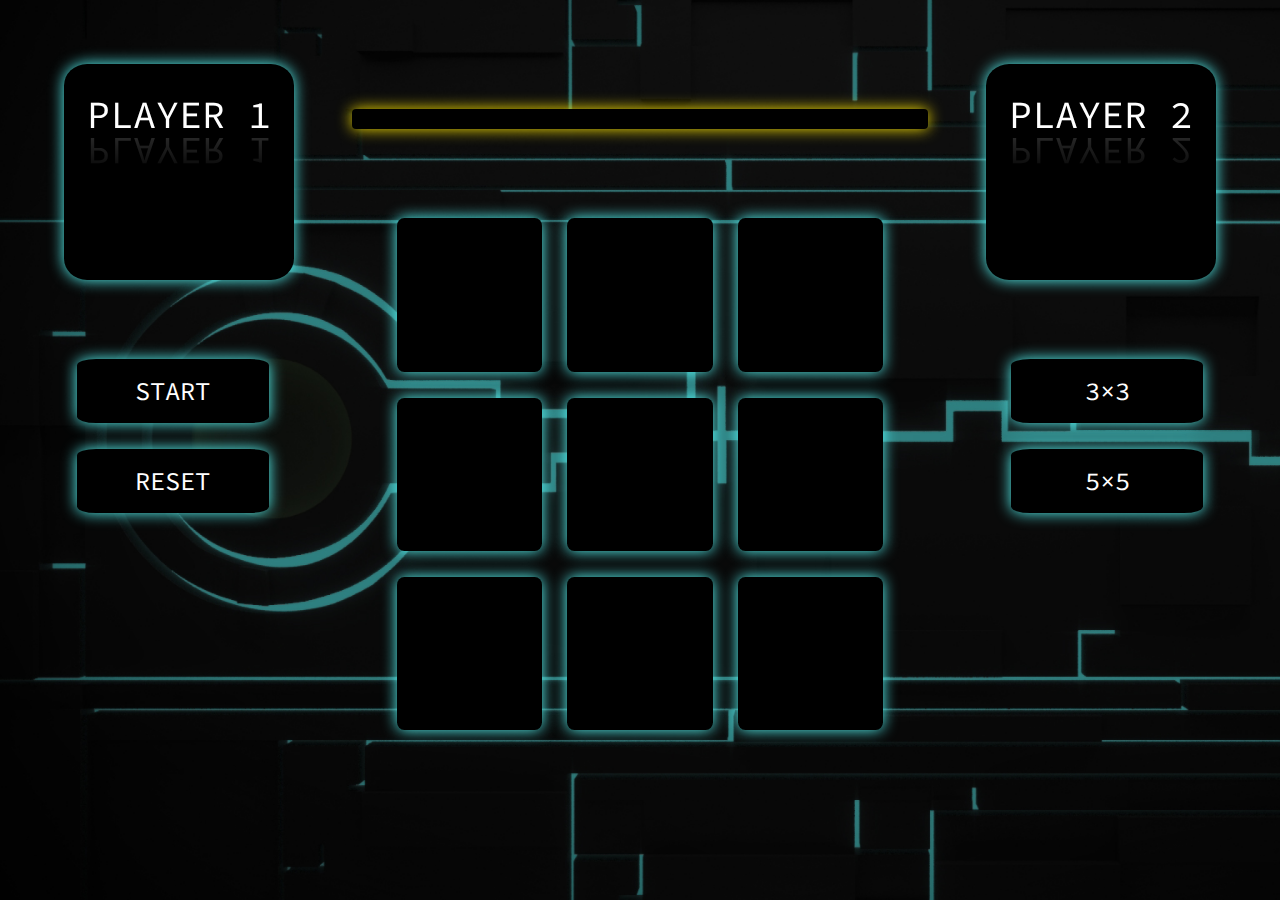
<file: index.html>
<!doctype html>
<html lang="en">
<head>
    <meta charset="UTF-8">
    <meta name="viewport"
          content="width=device-width, user-scalable=no, initial-scale=1.0, maximum-scale=1.0, minimum-scale=1.0">
    <meta http-equiv="X-UA-Compatible" content="ie=edge">
    <title>Tic Tac Toe</title>
    <script src="//js.leapmotion.com/leap-0.6.4.js"></script>
    <script src="//js.leapmotion.com/leap-plugins-0.1.12.js"></script>
    <link href="https://fonts.googleapis.com/css?family=Inconsolata|Nunito" rel="stylesheet">
    <link href="https://fonts.googleapis.com/css?family=Source+Code+Pro" rel="stylesheet">
    <link rel="stylesheet" type="text/css" href="style.css">
    <script src="https://code.jquery.com/jquery-2.2.4.min.js"></script>
    <link rel="stylesheet" href="https://maxcdn.bootstrapcdn.com/bootstrap/3.3.7/css/bootstrap.min.css">
    <script src="https://maxcdn.bootstrapcdn.com/bootstrap/3.3.7/js/bootstrap.min.js"></script>
    <script src="leap_motion_script.js"></script>
    <script src="game.js"></script>
</head>
<body>

<div class="top">
    <div class="player1">
        <p class="playerText">PLAYER 1</p>
        <p class="wincount1"></p>
    </div>

    <div class="time_bar"> <!--Start of the time bar-->
        <div class="progress">
            <div class="progress-bar" role="progressbar" aria-valuenow="0" aria-valuemin="0" aria-valuemax="100"                                                  style="width:0%">
            </div>
        </div>
    </div> <!--End of the time bar-->

    <div class="player2">
        <p class="playerText">PLAYER 2</p>
        <p class="wincount2"></p>
    </div>
</div>

<div class="button_wrapper" id="startAndReset">
    <button class="start">START</button>
    <button class="reset">RESET</button>
</div>

<div class="button_wrapper" id="toggleBetweenBoards">
    <button class="threeXthree">3&times3</button>
    <button class="fiveXfive">5&times5</button>
</div>

<div class="game_board">

</div>

<div id="modalWin" class="modal fade">
    <div class="modal-dialog" role="document">
        <div class="modal-content">
            <div class="modal-header">
                <button type="button" class="close" data-dismiss="modal" aria-label="Close">
                    <span aria-hidden="true">&times;</span>
                </button>
                <h4 class="modal-title">YOU WON!</h4>
            </div>

            <div class="modal-footer">
                <button type="button" class="btn btn-secondary" data-dismiss="modal">Close</button>
            </div>
        </div><!-- /.modal-content -->
    </div><!-- /.modal-dialog -->
</div><!-- /.modal -->


</body>
</html>
</file>
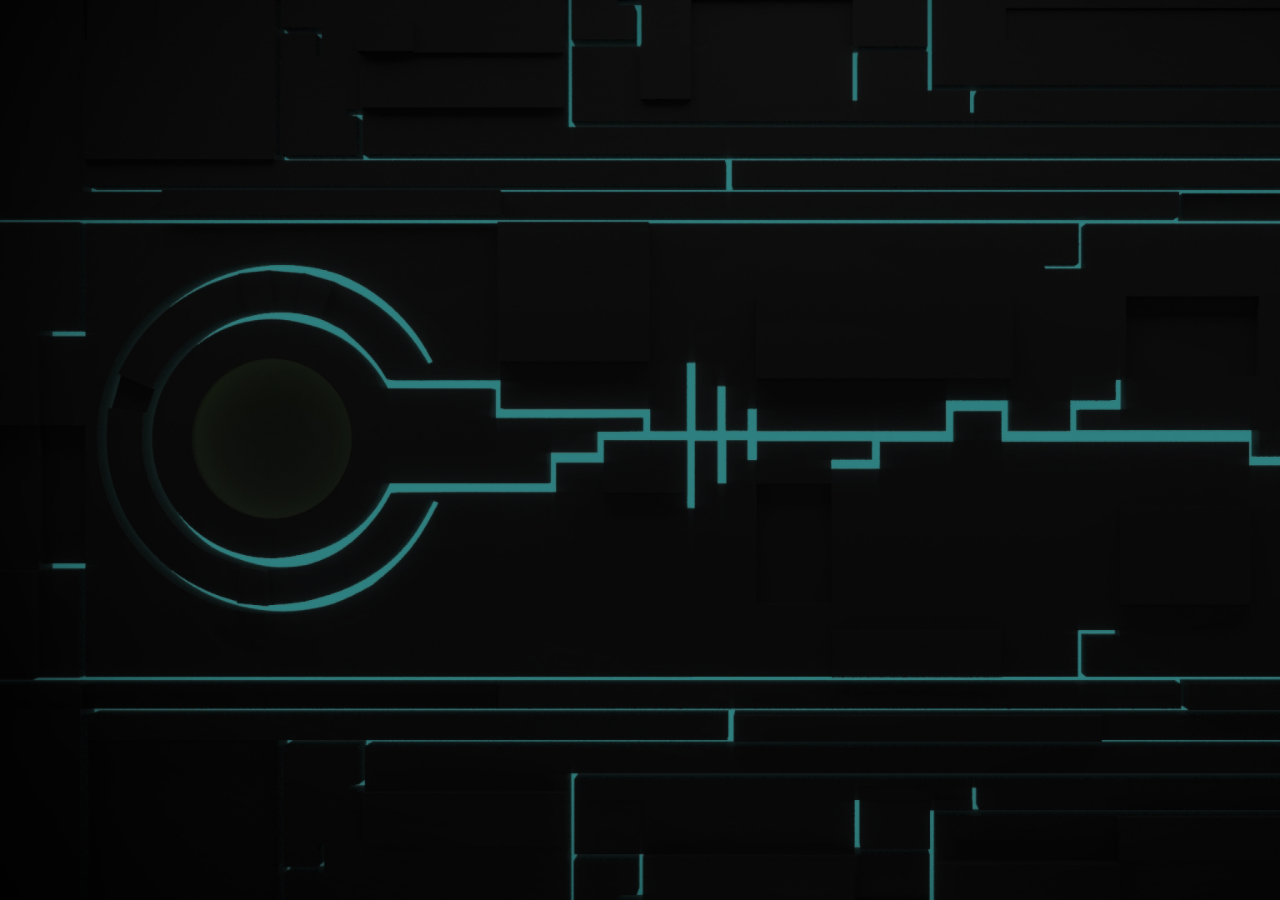
<file: leap_motion_index.html>
<!doctype html>
<html>
<head>
   <link href="style.css" type="text/css" rel="stylesheet">
   <script src="//js.leapmotion.com/leap-0.6.4.js"></script>
   <script src="//js.leapmotion.com/leap-plugins-0.1.12.js"></script>
   <script src="https://code.jquery.com/jquery-2.2.4.min.js" integrity="sha256-BbhdlvQf/xTY9gja0Dq3HiwQF8LaCRTXxZKRutelT44=" crossorigin="anonymous"></script>
   <script src="leap_motion_script.js"></script>

<body class="background">

</body>
</html>
</file>
<file: style.css>
html,
body{
    min-height:100%;
    -webkit-animation: fadein 2s;
    -moz-animation: fadein 2s;
    animation: fadein 2s;
}

@-webkit-keyframes fadein {
    from { opacity: 0; }
    to   { opacity: 1; }
}



body{
    background-image: url('img/grid2.jpg');
    background-repeat: no-repeat;
    background-size:cover;
}

.cell {
    width: 12vw;
    height: 12vw;
    display: inline-block;
    margin: 1vw 1vw;
    background-color: #000000;
    border-radius: 5%;
    box-shadow: 0 0 15px #59fffd;
    color: white;
    text-align: center;
    vertical-align: middle;
    line-height: 12vw;
    font-size: 10vw;
    font-family: 'Nunito', sans-serif;
    font-weight: 100;
    text-shadow: 0 0 15px #59fffd;
    transition: box-shadow 0.5s linear 0s, color 0.5s linear 0s;
    animation: glitch 2s steps(100) infinite;
}

.cell:hover{
    box-shadow: 0 0 15px #fbe303;
}

/*Animated X's and O's*/
@keyframes glitch {
    0% {
        text-shadow: 1px 0 0 red, -1px 0 0 blue;
    }
    1% {
        text-shadow: 1px 0 0 red, -1px 0 0 blue;
    }
    2% {
        text-shadow: 1px 0 0 red, -1px 0 0 blue;
    }
    3% {
        text-shadow: 1px 0 0 red, -1px 0 0 blue;
    }
    4% {
        text-shadow: 1px 0 0 red, -1px 0 0 blue;
    }
    5% {
        text-shadow: -1px 0 0 red, 1px 0 0 blue;
    }
    6% {
        text-shadow: -1px 0 0 red, 1px 0 0 blue;
    }
    7% {
        text-shadow: -1px 0 0 red, 1px 0 0 blue;
    }
    8% {
        text-shadow: -1px 0 0 red, 1px 0 0 blue;
    }
    9% {
        text-shadow: -1px 0 0 red, 1px 0 0 blue;
    }
    10% {
        text-shadow: -1px 0 0 red, 1px 0 0 blue;
    }
    11% {
        text-shadow: 0.5px 0 0 red, -0.5px 0 0 lime;
    }
    12% {
        text-shadow: 0.5px 0 0 red, -0.5px 0 0 lime;
    }
    13% {
        text-shadow: 0.5px 0 0 red, -0.5px 0 0 lime;
    }
    14% {
        text-shadow: 0.5px 0 0 red, -0.5px 0 0 lime;
    }
    15% {
        text-shadow: 0.5px 0 0 red, -0.5px 0 0 lime;
    }
    16% {
        text-shadow: -1px 0 0 red, 1px 0 0 lime;
    }
    17% {
        text-shadow: -1px 0 0 red, 1px 0 0 lime;
    }
    18% {
        text-shadow: -1px 0 0 red, 1px 0 0 lime;
    }
    19% {
        text-shadow: -1px 0 0 red, 1px 0 0 lime;
    }
    20% {
        text-shadow: -1px 0 0 red, 1px 0 0 lime;
    }
    21% {
        text-shadow: 0.7px 0 0 blue, -0.7px 0 0 lime;
    }
    22% {
        text-shadow: 0.7px 0 0 blue, -0.7px 0 0 lime;
    }
    23% {
        text-shadow: 0.7px 0 0 blue, -0.7px 0 0 lime;
    }
    24% {
        text-shadow: 0.7px 0 0 blue, -0.7px 0 0 lime;
    }
    25% {
        text-shadow: 0.7px 0 0 blue, -0.7px 0 0 lime;
    }
    26% {
        text-shadow: 0.7px 0 0 blue, -0.7px 0 0 lime;
    }
    27% {
        text-shadow: 0.7px 0 0 blue, -0.7px 0 0 lime;
    }
    28% {
        text-shadow: 0.7px 0 0 blue, -0.7px 0 0 lime;
    }
    29% {
        text-shadow: 0.7px 0 0 blue, -0.7px 0 0 lime;
    }
    30% {
        text-shadow: 0.7px 0 0 blue, -0.7px 0 0 lime;
    }
    31% {
        text-shadow: -1px 0 0 blue, 1px 0 0 lime;
    }
    32% {
        text-shadow: -1px 0 0 blue, 1px 0 0 lime;
    }
    33% {
        text-shadow: -1px 0 0 blue, 1px 0 0 lime;
    }
    34% {
        text-shadow: -1px 0 0 blue, 1px 0 0 lime;
    }
    35% {
        text-shadow: -1px 0 0 blue, 1px 0 0 lime;
    }
    36% {
        text-shadow: -1px 0 0 blue, 1px 0 0 lime;
    }
    37% {
        text-shadow: -1px 0 0 blue, 1px 0 0 lime;
    }
    38% {
        text-shadow: -1px 0 0 blue, 1px 0 0 lime;
    }
    39% {
        text-shadow: -1px 0 0 blue, 1px 0 0 lime;
    }
    40% {
        text-shadow: -1px 0 0 blue, 1px 0 0 lime;
    }
    41% {
        text-shadow: 5px 0 0 blue, -5px 0 0 lime;
    }
    42% {
        text-shadow: 0 0 0 blue, 0 0 0 lime;
    }
    43% {
        text-shadow: 0.5px 0 0 red, -0.5px 0 0 lime;
    }
    44% {
        text-shadow: 0.5px 0 0 red, -0.5px 0 0 lime;
    }
    45% {
        text-shadow: 0.5px 0 0 red, -0.5px 0 0 lime;
    }
    46% {
        text-shadow: 0.5px 0 0 red, -0.5px 0 0 lime;
    }
    47% {
        text-shadow: -1px 0 0 red, 1px 0 0 lime;
    }
    48% {
        text-shadow: -1px 0 0 red, 1px 0 0 lime;
    }
    49% {
        text-shadow: -1px 0 0 red, 1px 0 0 lime;
    }
    50% {
        text-shadow: -1px 0 0 red, 1px 0 0 lime;
    }
    51% {
        text-shadow: 1px 0 0 red, -1px 0 0 blue;
    }
    52% {
        text-shadow: 1px 0 0 red, -1px 0 0 blue;
    }
    53% {
        text-shadow: 1px 0 0 red, -1px 0 0 blue;
    }
    54% {
        text-shadow: 1px 0 0 red, -1px 0 0 blue;
    }
    55% {
        text-shadow: 1px 0 0 red, -1px 0 0 blue;
    }
    56% {
        text-shadow: -1px 0 0 red, 1px 0 0 blue;
    }
    57% {
        text-shadow: -1px 0 0 red, 1px 0 0 blue;
    }
    58% {
        text-shadow: -1px 0 0 red, 1px 0 0 blue;
    }
    59% {
        text-shadow: -1px 0 0 red, 1px 0 0 blue;
    }
    60% {
        text-shadow: -1px 0 0 red, 1px 0 0 blue;
    }
    61% {
        text-shadow: 3px 0 0 red, -3px 0 0 lime;
    }
    62% {
        text-shadow: 0 0 0 red, 0 0 0 lime;
    }
    63% {
        text-shadow: 0.5px 0 0 red, -0.5px 0 0 blue;
    }
    64% {
        text-shadow: 0.5px 0 0 red, -0.5px 0 0 blue;
    }
    65% {
        text-shadow: 0.5px 0 0 red, -0.5px 0 0 blue;
    }
    66% {
        text-shadow: 0.5px 0 0 red, -0.5px 0 0 blue;
    }
    67% {
        text-shadow: -1px 0 0 red, 1px 0 0 blue;
    }
    68% {
        text-shadow: -1px 0 0 red, 1px 0 0 blue;
    }
    69% {
        text-shadow: -1px 0 0 red, 1px 0 0 blue;
    }
    70% {
        text-shadow: -1px 0 0 red, 1px 0 0 blue;
    }
    71% {
        text-shadow: 7px 0 0 red, -7px 0 0 blue;
    }
    72% {
        text-shadow: 0 0 0 red, 0 0 0 blue;
    }
    73% {
        text-shadow: 1px 0 0 red, -1px 0 0 blue;
    }
    74% {
        text-shadow: 1px 0 0 red, -1px 0 0 blue;
    }
    75% {
        text-shadow: 1px 0 0 red, -1px 0 0 blue;
    }
    76% {
        text-shadow: 1px 0 0 red, -1px 0 0 blue;
    }
    77% {
        text-shadow: -1px 0 0 red, 1px 0 0 blue;
    }
    78% {
        text-shadow: -1px 0 0 red, 1px 0 0 blue;
    }
    79% {
        text-shadow: -1px 0 0 red, 1px 0 0 blue;
    }
    80% {
        text-shadow: -1px 0 0 red, 1px 0 0 blue;
    }
    81% {
        text-shadow: 0.5px 0 0 red, -0.5px 0 0 lime;
    }
    82% {
        text-shadow: 0.5px 0 0 red, -0.5px 0 0 lime;
    }
    83% {
        text-shadow: 0.5px 0 0 red, -0.5px 0 0 lime;
    }
    84% {
        text-shadow: 0.5px 0 0 red, -0.5px 0 0 lime;
    }
    85% {
        text-shadow: 0.5px 0 0 red, -0.5px 0 0 lime;
    }
    86% {
        text-shadow: -1px 0 0 red, 1px 0 0 lime;
    }
    87% {
        text-shadow: -1px 0 0 red, 1px 0 0 lime;
    }
    88% {
        text-shadow: -1px 0 0 red, 1px 0 0 lime;
    }
    89% {
        text-shadow: -1px 0 0 red, 1px 0 0 lime;
    }
    90% {
        text-shadow: -1px 0 0 red, 1px 0 0 lime;
    }
    91% {
        text-shadow: 6px 0 0 lime, -6px 0 0 blue;
    }
    92% {
        text-shadow: 0 0 0 lime, 0 0 0 blue;
    }
    92% {
        text-shadow: 0.7px 0 0 blue, -0.7px 0 0 lime;
    }
    93% {
        text-shadow: 0.7px 0 0 blue, -0.7px 0 0 lime;
    }
    94% {
        text-shadow: 0.7px 0 0 blue, -0.7px 0 0 lime;
    }
    95% {
        text-shadow: 0.7px 0 0 blue, -0.7px 0 0 lime;
    }
    96% {
        text-shadow: -1px 0 0 blue, 1px 0 0 lime;
    }
    97% {
        text-shadow: -1px 0 0 blue, 1px 0 0 lime;
    }
    98% {
        text-shadow: -1px 0 0 blue, 1px 0 0 lime;
    }
    99% {
        text-shadow: -1px 0 0 blue, 1px 0 0 lime;
    }
    100% {
        text-shadow: -1px 0 0 blue, 1px 0 0 lime;
    }
}

.cell5x5{
    width:8vw;
    height:6.5vw;
    display:inline-block;
    margin: 1vw 1vw;
    background-color: #000000;
    border-radius: 5%;
    box-shadow: 0 0 15px #59fffd;
    color:white;
    text-align:center;
    vertical-align: middle;
    line-height:6.5vw;
    font-size:5vw;
    font-family: 'Nunito', sans-serif;
    font-weight: 100;
    text-shadow: 0 0 15px #59fffd;
    animation: glitch 2s steps(100) infinite;
}

.cell5x5{
    transition: box-shadow 0.5s linear 0s, color 0.5s linear 0s;
}

.cell5x5:hover{
    box-shadow: 0 0 15px #fbe303;
}

.game_board .row{
    width:40vw;
    height: 12vw;
    display:flex;
    justify-content:space-between;
    margin:2vw auto;
    flex-shrink:0;
}

.game_board .row5x5{
    width:40vw;
    height: 8vw;
    display:flex;
    justify-content:space-between;
    margin:1.5vw auto;
    flex-shrink:0;
}

.top{
    height:20vh;
    width:90vw;
    display:flex;
    justify-content:space-between;
    margin:0 auto;
    position:relative;
    top:5vw;
}

.playerText,
.playerText{
    -webkit-box-reflect: below -18px -webkit-gradient(linear, left top, left bottom, from(transparent), to(rgba(255, 255, 255, 0.2)));
}

.time_bar{
    display:inline-block;
    width:50%;
    height:100%;
    margin:0 auto;
}

.progress{
    position:relative;
    top:8vh;
}

.player1,
.player2{
    display:inline-block;
    width:20%;
    height:120%;
    background-color:black;
    font-family: 'Source Code Pro', monospace;
    font-size:3vw;
    text-align:center;
    box-shadow: 0 0 15px #59fffd;
    color:white;
    border-radius: 10%;
    padding-top:2%;
}

.player1.highlightCurrentPlayer,
.player2.highlightCurrentPlayer{
    transition: background 0.5s linear 0s, color 0.5s linear 0s;
    background-color: rgba(223, 137, 16, 0.75);
    box-shadow: 0 0 15px #fbe303;
}

.game_board{
    width:50vw;
    height:80%;
    margin: 0 auto;
    position:relative;
    top:0;
}

.bottom{
    margin: 0 auto;
    display:block;
    height:10vw;
    width:100%;
    position:relative;
    top:10vh;
}

#startAndReset{
    height:25vw;
    width:15vw;
    position:relative;
    top:13vw;
    left:6vw;
    display:inline-block;
    float:left;
}

#toggleBetweenBoards{
    height:25vw;
    width:15vw;
    position:relative;
    top:13vw;
    right:6vw;
    display:inline-block;
    float:right;
}

#timeBar{
    width:50vw;
    background-color:#59fffd;
}

.progress .progress-bar{
    background-color:#df8910;
    box-shadow: 0 0 15px #fbe303;
    transition: 100ms;
}

.time_bar .progress{
    background-color:black;
    box-shadow: 0 0 15px #fbe303;
    position:relative;
    top:5vh;
}

button.start,
button.reset,
button.threeXthree,
button.fiveXfive{
    background-color:black;
    width:15vw;
    height:5vw;
    display:inline-block;
    font-family: 'Source Code Pro', monospace;
    border:none;
    text-decoration:none;
    box-shadow: 0 0 15px #59fffd;
    color:white;
    text-align:center;
    border-radius: 10%;
    margin:1vw auto;
    font-size:2vw;
    transition: background 0.5s linear 0s, color 0.5s linear 0s;
}

button:hover{
    background-color: #DF8910;
    box-shadow: 0 0 15px #fbe303;
}

button:active {
    background-color: rgba(20, 63, 78, 0.71);
    box-shadow: 0 0 15px #fbe303;
    transform: translateY(4px);
}

.wins{
    color:white;
    -webkit-box-reflect:none;
}
.modal-content{
    border:2px solid red;
}

.modal-footer{
    background-color:black;
    box-shadow: 0 0 15px #fbe303;
}

.modal button{
    color:white;
    background-color:black;
    box-shadow: 0 0 15px #59fffd;
    transition: background 0.5s linear 0s, color 0.5s linear 0s;
}

.modal button:hover{
    color:white;
    background-color: #DF8910;
    box-shadow: 0 0 15px #fbe303;
}

.modal-header{
    color:white;
    padding:9px 15px;
    border-bottom:1px solid #eee;
    background-color: black;
    box-shadow: 0 0 15px #fbe303;
    -webkit-border-top-left-radius: 5px;
    -webkit-border-top-right-radius: 5px;
    -moz-border-radius-topleft: 5px;
    -moz-border-radius-topright: 5px;
    border-top-left-radius: 5px;
    border-top-right-radius: 5px;
}

.modal-header h4.modal-title{
    font-family: 'Nunito', sans-serif;
}

.modal-dialog {
    text-align:center;
    position: absolute;
    top: 22vw;
    bottom: 0;
    left: 0;
    z-index: 100;
    overflow: auto;
    overflow-y: auto;
}

.modal button.close{
    border-radius:20%;
    width:2vw;
    color:white;
}

@media only screen and (min-device-width: 375px) and (max-device-width: 667px) and (orientation : portrait) {

    html,
    body {
        height: 100%;
    }
    .cell{
        width:24vw;
        height:24vw;
        margin: 1vw 1vw;
        line-height:24vw;
        font-size:16vw;
        font-weight: 100;
    }

    .game_board{
        width:80vw;
        height:80vw;
        margin: 0 auto;
        position:static;
        top:4vh;
    }

    .game_board .row{
        width:80vw;
        height: 24vw;
        display:flex;
        justify-content:space-between;
        margin:2vw auto;
        flex-shrink:0;
    }

    .cell5x5{
        width:14vw;
        height:14vw;
        margin: 1vw 1vw;
        background-color: #000000;
        line-height:14vw;
        font-size:9vw;
        font-weight: 100;
    }

    .game_board .row5x5{
        width:80vw;
        height: 15vw;
        margin:1.5vw auto;
    }

    .top{
        height:20vh;
        width:90vw;
        margin:0 auto;
        position:relative;
        top:5vw;
    }

    .player1,
    .player2{
        width:20%;
        height:50%;
        font-size:3vw;
        position:relative;
        top:5vw;
    }

    .playerText,
    .playerText{
        -webkit-box-reflect: below -4px -webkit-gradient(linear, left top, left bottom, from(transparent), to(rgba(255, 255, 255, 0.2)));
    }

    #startAndReset{
        height:40vw;
        width:40vw;
        position:relative;
        top:0;
        left:6vw;
        display:inline-block;
        float:left;
    }

    #toggleBetweenBoards{
        height:40vw;
        width:40vw;
        position:relative;
        top:0;
        right:6vw;
        display:inline-block;
        float:right;
    }

    button.start,
    button.reset,
    button.threeXthree,
    button.fiveXfive{
        width:40vw;
        height:15vw;
        display:inline-block;
        border-radius: 15%;
        margin:1vw auto;
        font-size:5vw;
    }

    .modal-dialog {
        top: 70vw;
    }

    .time_bar .progress{
        position:relative;
        top:6vh;
    }

}
</file>
